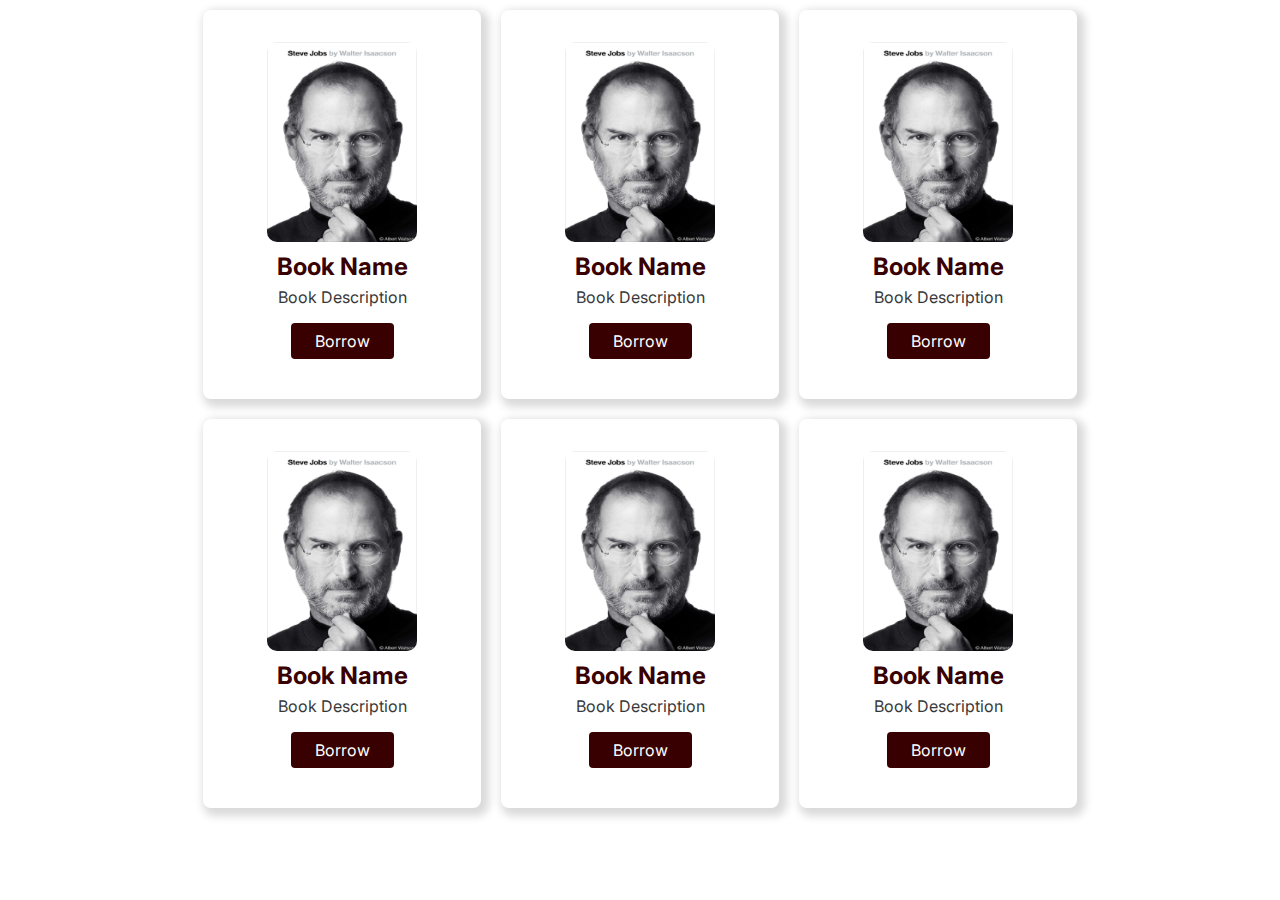
<file: Frontend/Book-Cards/index.html>
<!DOCTYPE html>
<html lang="en">
<head>
    <meta charset="UTF-8">
    <meta http-equiv="X-UA-Compatible" content="IE=edge">
    <meta name="viewport" content="width=device-width, initial-scale=1.0">
    <title>Book Cards</title>
    <link href="styles.css" rel="stylesheet /" >
</head>
<body>

    <section>
        <div class="profile_container">
            <div class="profile_row">
                <div class="profile_card">
                    <div class="profile_content">
                        <div class="profile_img">
                            <img src="book-cover.jpg" alt="book-cover">
                        </div>
                        <div class="info">
                            <h2>Book Name</h2>
                            <p>Book Description</p>
                        </div>
                        <div class="btn">
                            <a href="#">Borrow</a>
                        </div>
                    </div>
                </div>
                <!-- ----------------------- -->
                <div class="profile_card">
                    <div class="profile_content">
                        <div class="profile_img">
                            <img src="book-cover.jpg" alt="book-cover">
                        </div>
                        <div class="info">
                            <h2>Book Name</h2>
                            <p>Book Description</p>
                        </div>
                        <div class="btn">
                            <a href="#">Borrow</a>
                        </div>
                    </div>
                </div>
                <!-- ----------------------- -->
                <div class="profile_card">
                    <div class="profile_content">
                        <div class="profile_img">
                            <img src="book-cover.jpg" alt="book-cover">
                        </div>
                        <div class="info">
                            <h2>Book Name</h2>
                            <p>Book Description</p>
                        </div>
                        <div class="btn">
                            <a href="#">Borrow</a>
                        </div>
                    </div>
                </div>
                <!-- ----------------------- -->
                <div class="profile_card">
                    <div class="profile_content">
                        <div class="profile_img">
                            <img src="book-cover.jpg" alt="book-cover">
                        </div>
                        <div class="info">
                            <h2>Book Name</h2>
                            <p>Book Description</p>
                        </div>
                        <div class="btn">
                            <a href="#">Borrow</a>
                        </div>
                    </div>
                </div>
                <!-- ----------------------- -->
                <div class="profile_card">
                    <div class="profile_content">
                        <div class="profile_img">
                            <img src="book-cover.jpg" alt="book-cover">
                        </div>
                        <div class="info">
                            <h2>Book Name</h2>
                            <p>Book Description</p>
                        </div>
                        <div class="btn">
                            <a href="#">Borrow</a>
                        </div>
                    </div>
                </div>
                <!-- ----------------------- -->
                <div class="profile_card">
                    <div class="profile_content">
                        <div class="profile_img">
                            <img src="book-cover.jpg" alt="book-cover">
                        </div>
                        <div class="info">
                            <h2>Book Name</h2>
                            <p>Book Description</p>
                        </div>
                        <div class="btn">
                            <a href="#">Borrow</a>
                        </div>
                    </div>
                </div>
            </div> 
        </div>
    </section>
    
</body>
</html>
</file>
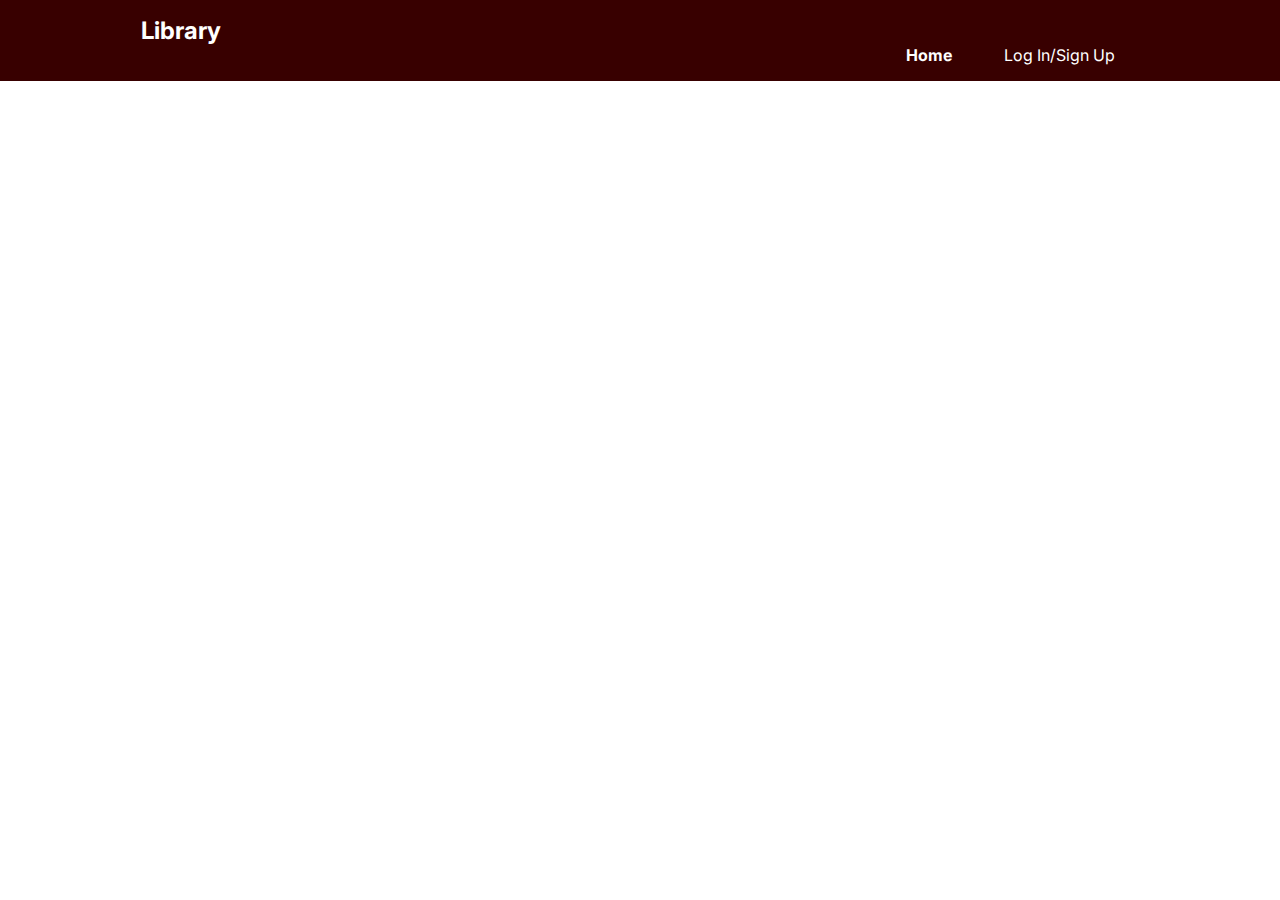
<file: Frontend/Landing-Page/index.html>
<!DOCTYPE html>
<html lang="en">
<head>
    <meta charset="UTF-8">
    <meta http-equiv="X-UA-Compatible" content="IE=edge">
    <meta name="viewport" content="width=device-width, initial-scale=1.0">
    <title>Landing Page</title>
    <link href="styles.css" rel="stylesheet /" >
</head>
<body>

    <nav class="navigation">
        <div class="nav-text">
            <div class="nav-brand">Library</div>
            <ul class="list-non-bullet nav-pills">
                <li class="list-item-inline">
                    <a class="link link-active" href="index.html">Home</a>
                </li>
                <li class="list-item-inline">
                    <a class="link" href="#">Log In/Sign Up</a>
                </li>
            </ul>
        </div>
    </nav>

    
</body>
</html>
</file>
<file: Frontend/Book-Cards/styles.css>
@import url('https://fonts.googleapis.com/css2?family=Inter:wght@400;700&display=swap');

:root {
    --dark-grey: #383838;
    --primary-color: #380000;
}

*{
    padding: 0;
    margin: 0;
    font-family: 'Inter', sans-serif;
    text-decoration: none;

}

body {
    font-family: 'Inter', sans-serif;
    margin: 0;
    height: 100%;
}

.profile_text{
    width: 100%;
    margin:20px 0;
}
.text{
    font-weight: bold;
    font-size: 25px;
    text-align: center;
    color: var(--light-grey);
}
.profile_row{
     /* width: 90%; */
     width: 80%;
     margin: auto;
     display: flex;
     justify-content: center;
     flex-direction: row;
     flex-wrap: wrap;
}
.profile_card{   
    /* height: 355px;
    width: 355px; */
    margin: 10px;
    border-radius: 8px;
    transition: 0.5s all ease;
    box-shadow: 4px 4px 8px 4px rgba(0,0,0,0.15);
}
.profile_card:hover{
    color: rgb(255, 255, 255);
    transform: scale(1.05);
    box-shadow: 4px 8px 16px 4px rgba(0,0,0,0.3);
}
.profile_content{
    padding: 16px;
    margin: 16px 48px;
}
img{
    height: 200px;
    width: 150px;
    border-radius: 10px;
    border-color: var(--primary-color);
    border-width: 10px;
}
.profile_img{
    text-align: center;
}
.info{
    text-align: center;
}
.info h2{
    margin: 6px;
    color: var(--primary-color);
}
.info p{
    font-size: 16px;
    color: var(--dark-grey);

}
.btn{
    text-align: center;
    margin: 16px;
    margin-top: 24px;
}
.btn a {
    background-color: var(--primary-color);
    color: white;
    /* padding: 10px 31px;
    font-size: 25px; */
    padding: 8px 24px;
    font-size: 16px;
    border-radius: 4px;
}
</file>
<file: Frontend/Landing-Page/styles.css>
@import url('https://fonts.googleapis.com/css2?family=Inter:wght@400;700&display=swap');

:root {
    --primary-color: #380000;
}

*{
    padding: 0;
    margin: 0;
    font-family: 'Inter', sans-serif;
    text-decoration: none;

}

body {
    font-family: 'Inter', sans-serif;
    margin: 0;
    height: 100%;
}

/** links **/
.link {
    text-decoration: none;
    padding: 0.5rem 1rem;
}

/** lists **/
.list-non-bullet {
    list-style: none;
    padding-inline-start: 0px;
}

.list-item-inline {
    display: inline;
    padding: 0rem 0.5rem;
}

/** navigation **/
.navigation {
    padding: 1rem;
    background-color: var(--primary-color);
}

.nav-text {
    color: var(--primary-color);
    max-width: 80%;
    margin: auto;
}

.navigation .nav-brand {
    font-weight: bold;
    font-size: 1.5rem;
    color: white;
}

.navigation .nav-pills {
    text-align: right;
}

.navigation .link {
    color: white;
}

.navigation .link:hover{
    text-decoration: underline;
}

.navigation .link-active {
    font-weight: bold;
}
</file>
